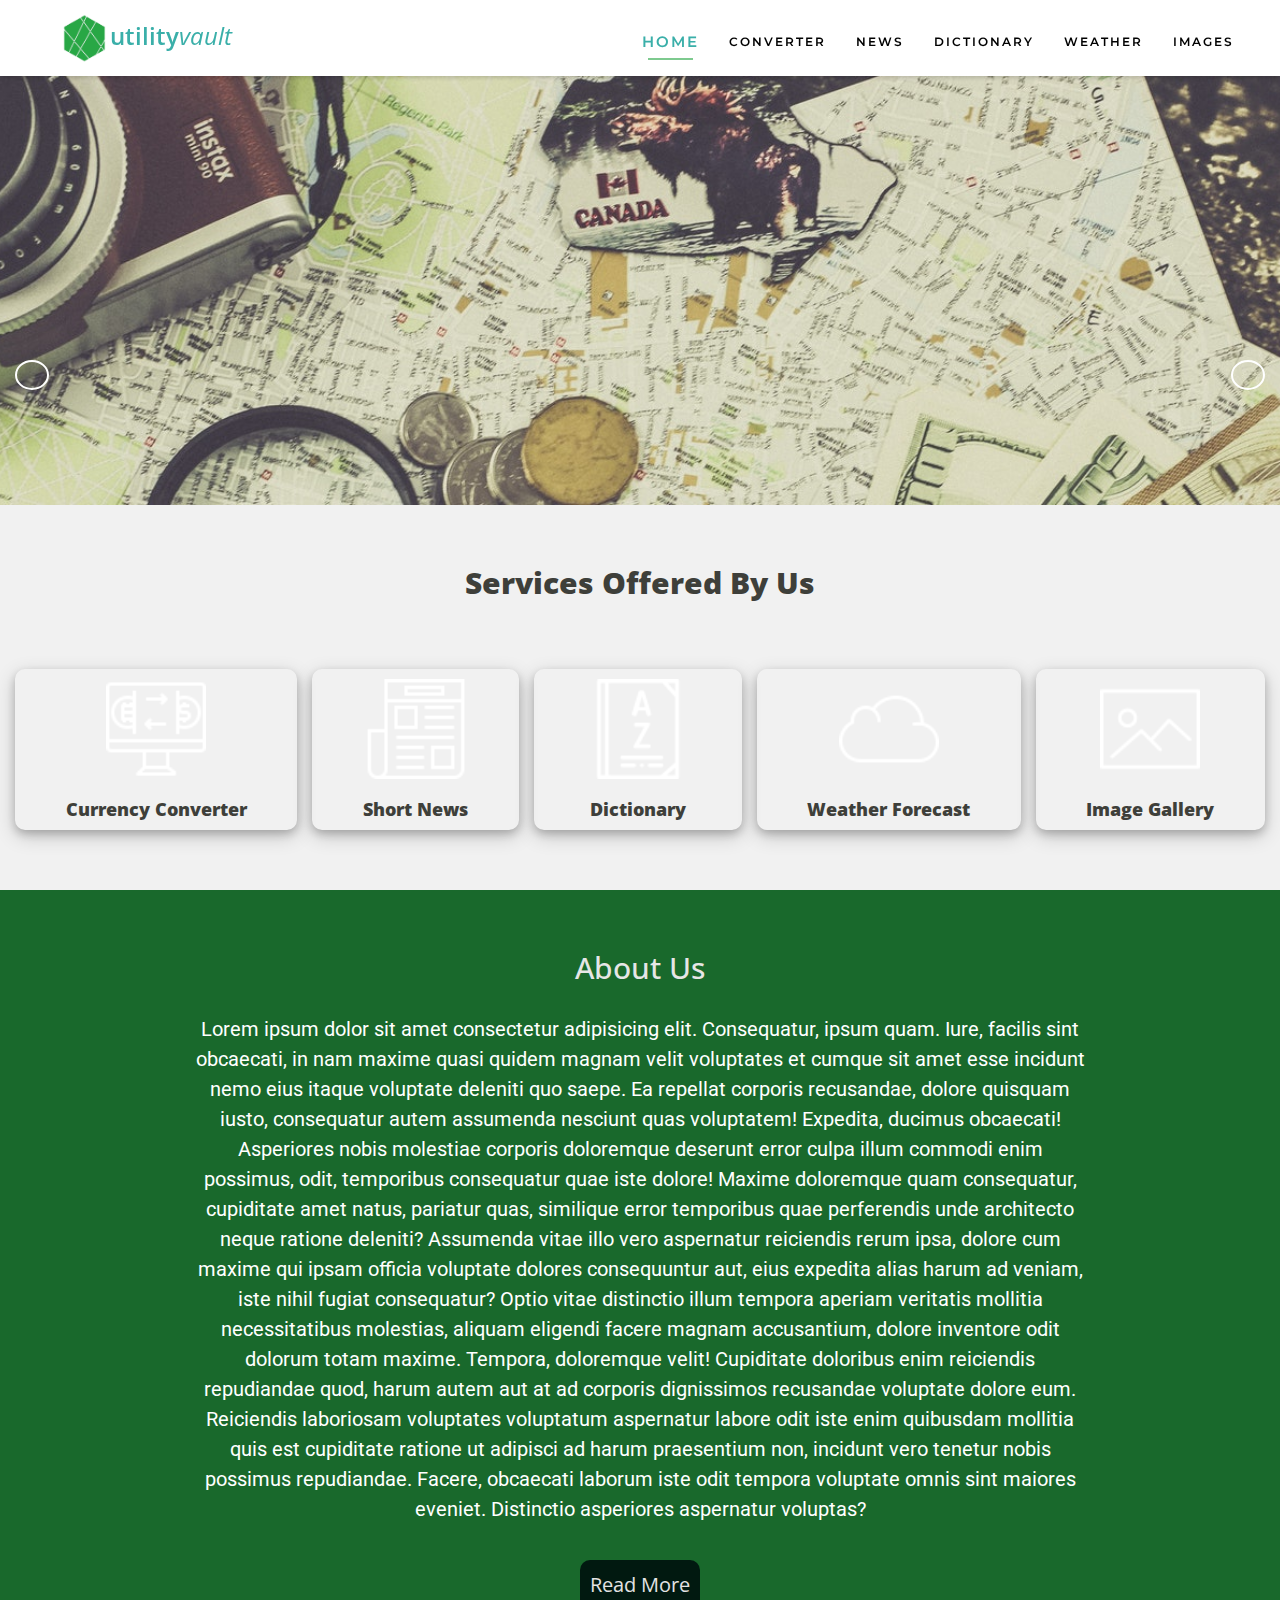
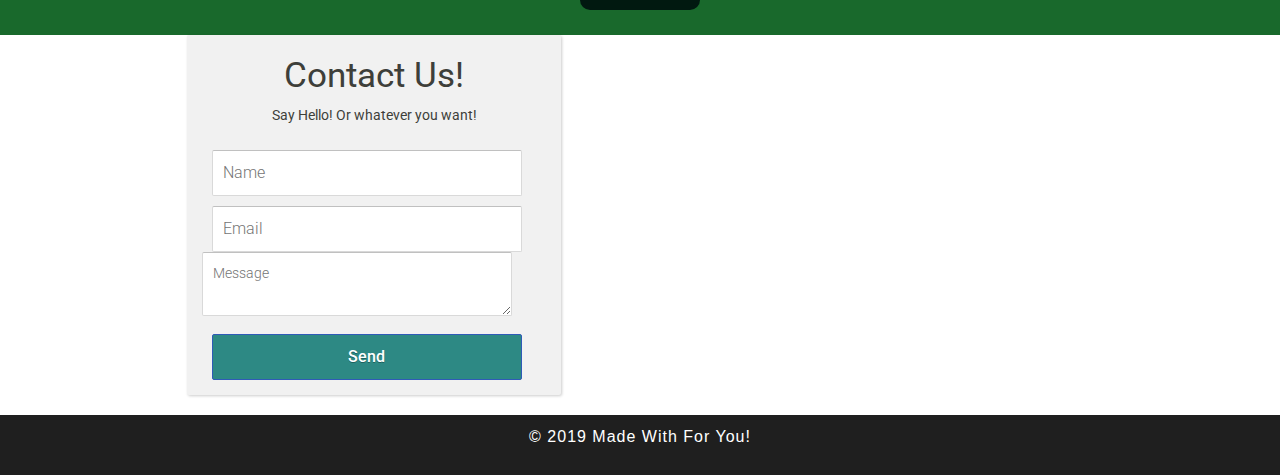
<file: index.html>
<!DOCTYPE html>
<html lang="en">

<head>
	<meta charset="UTF-8" />
	<meta name="viewport" content="width=device-width, initial-scale=1.0" />
	<meta http-equiv="X-UA-Compatible" content="ie=edge" />

	<link rel="icon" type="image/png" href="assets/img/logo/favicon-32x32.png" sizes="32x32" />
	<!-- Custom CSS -->
	<link rel="stylesheet" href="./assets/css/style.css">
	<link rel="stylesheet" href="style.css" />

	<link rel="stylesheet" href="https://use.fontawesome.com/releases/v5.7.2/css/all.css"
		integrity="sha384-fnmOCqbTlWIlj8LyTjo7mOUStjsKC4pOpQbqyi7RrhN7udi9RwhKkMHpvLbHG9Sr" crossorigin="anonymous" />

	<link rel="stylesheet" href="./assets/css/bootstrap.min.css">

	<title>Utility Vault | Home</title>

	<style>
		.container-fluid {
			padding-left: 0px !important;
			padding-right: 0px !important;
		}

		.footer {
			position: relative !important;
		}
	</style>
</head>

<body>
	<header>
		<nav class="navbar navbar-default animated navbar-expand-lg navbar-light fixed-top">
			<a class="navbar-brand" href="#">
				<img id="logo" src="../assets/img/logo/logo-3.png" alt="" height="50" width="50"></img>
				<span>utility<em>vault</em></span>
			</a>
			<button class="navbar-toggler d-lg-none navbar-toggler-button" type="button" data-toggle="collapse"
				data-target="#collapsibleNavId" aria-controls="collapsibleNavId" aria-expanded="false"
				aria-label="Toggle navigation">
				<div class="animated-icon">
					<span></span>
					<span></span>
					<span></span>
					<span></span>
				</div>
			</button>
			<div class="collapse navbar-collapse" id="collapsibleNavId">
				<ul id="navbarItemList" class="navbar-nav ml-auto mt-2 mt-lg-0">
					<li class="nav-item active"><a class="nav-link" href="../index.html">Home<span
								class="sr-only">(current)</span></a></li>
					<li class="nav-item"><a class="nav-link" href="./pages/converter.html">Converter</a></li>
					<li class="nav-item"><a class="nav-link" href="./pages/news.html">News</a></li>
					<li class="nav-item"><a class="nav-link" href="./pages/dictionary.html">Dictionary</a></li>
					<li class="nav-item"><a class="nav-link" href="./pages/weather.html">Weather</a></li>
					<li class="nav-item"><a class="nav-link" href="./pages/images.html">Images</a></li>
				</ul>
			</div>
		</nav>
	</header>

	<main>
		<section>
			<!-- Image Slider -->
			<div class="image-container">
				<div class="slider">
					<div class="slide current"></div>
					<div class="slide"></div>
					<div class="slide"></div>
					<div class="slide"></div>
					<div class="slide"></div>
				</div>
				<div class="buttons">
					<button id="prev"><i class="fas fa-arrow-left"></i></button>
					<button id="next"><i class="fas fa-arrow-right"></i></button>
				</div>
			</div>
		</section>

		
		<!-- Services -->
		<section class="services">
			<div class="title">
				<h2 class="services-title">Services Offered By Us</h2>
			</div>
			<div class="services-container">
				<div class="currency-container">
					<div class="currency-logo">
						<img src="./assets/imgs/currency-converter.png" alt="" width="100" height="100">
					</div>
					<div class="currency-content">
						Currency Converter
					</div>
				</div>
				<div class="news-service-container">
					<div class="news-logo">
						<img src="./assets/imgs/newspaper.png" alt="" width="100" height="100">
					</div>
					<div class="news-service-content">
						Short News
					</div>
				</div>
				<div class="dictionary-container">
					<div class="dictionary-logo">
						<img src="./assets/imgs/dictionary.png" alt="" width="100" height="100">
					</div>
					<div class="dictionary-content">
						Dictionary
					</div>
				</div>
				<div class="weather-container">
					<div class="weather-logo">
						<img src="./assets/imgs/cloud.png" alt="" width="100" height="100">
					</div>
					<div class="weather-content">
						Weather Forecast
					</div>
				</div>
				<div class="images-container">
					<div class="images-logo">
						<img src="./assets/imgs/picture.png" alt="" width="100" height="100">
					</div>
					<div class="images-content">
						Image Gallery
					</div>
				</div>
			</div>
		</section>

		<!-- About Us Section -->
		<section class="about">
			<div class="about-container">
				<div class="title">
					<h1 class="about-title">About Us</h1>
				</div>

				<div class="about-content">
					<center>
						<p id="upper-text">
							Lorem ipsum dolor sit amet consectetur adipisicing elit.
							Consequatur, ipsum quam. Iure, facilis sint obcaecati, in nam
							maxime quasi quidem magnam velit voluptates et cumque sit amet
							esse incidunt nemo eius itaque voluptate deleniti quo saepe. Ea
							repellat corporis recusandae, dolore quisquam iusto, consequatur
							autem assumenda nesciunt quas voluptatem! Expedita, ducimus
							obcaecati! Asperiores nobis molestiae corporis doloremque deserunt
							error culpa illum commodi enim possimus, odit, temporibus
							consequatur quae iste dolore! Maxime doloremque quam consequatur,
							cupiditate amet natus, pariatur quas, similique error temporibus
							quae perferendis unde architecto neque ratione deleniti? Assumenda
							vitae illo vero aspernatur reiciendis rerum ipsa, dolore cum
							maxime qui ipsam officia voluptate dolores consequuntur aut, eius
							expedita alias harum ad veniam, iste nihil fugiat consequatur?
							Optio vitae distinctio illum tempora aperiam veritatis mollitia
							necessitatibus molestias, aliquam eligendi facere magnam
							accusantium, dolore inventore odit dolorum totam maxime. Tempora,
							doloremque velit! Cupiditate doloribus enim reiciendis repudiandae
							quod, harum autem aut at ad corporis dignissimos recusandae
							voluptate dolore eum. Reiciendis laboriosam voluptates voluptatum
							aspernatur labore odit iste enim quibusdam mollitia quis est
							cupiditate ratione ut adipisci ad harum praesentium non, incidunt
							vero tenetur nobis possimus repudiandae. Facere, obcaecati laborum
							iste odit tempora voluptate omnis sint maiores eveniet. Distinctio
							asperiores aspernatur voluptas?
						</p>
						<span id="text">
							Lorem ipsum dolor sit amet consectetur adipisicing elit.
							Repudiandae explicabo, corrupti vel tempora neque ipsam placeat.
							Officiis odio facilis aperiam, suscipit est doloribus magni ea
							saepe aspernatur deserunt modi excepturi nulla, tempore deleniti
							quia. Illo sequi ab optio sunt amet recusandae fuga fugit harum
							dolores molestiae non veritatis voluptatem at corporis unde beatae
							officia quisquam, repellat dicta tempora quibusdam odit
							exercitationem rerum. Ipsum nobis minima dolorem. Quaerat
							laudantium delectus atque, aliquid facilis omnis laborum
							doloremque culpa, libero praesentium minus? Reprehenderit magni
							autem quod. Porro, odio vel voluptatem hic fuga quam voluptatum
							facere a, consequuntur, labore iusto laudantium amet officia
							explicabo.
						</span>
						<div class="btn-container">
							<button id="toggle">Read More</button>
						</div>
					</center>
				</div>
			</div>
		</section>

		<!-- Contact Us Section -->
		<section class="contact-form">
			<div class="contact-form-container">
				<div class="contact-form">
					<form action="" id="contact-form">
						<h1 class="contact-title">Contact Us!</h1>
						<p class="contact-text">Say Hello! Or whatever you want!</p>
						<div id="logo" class="icon-ic-drafts-24px"></div>
						<input name="name" type="text" placeholder="Name" id="name" required />
						<input name="email" type="email" placeholder="Email" id="email" required />
						<textarea name="text" placeholder="Message"></textarea>
						<input type="submit" value="Send" id="button-blue" />
					</form>
				</div>
			</div>
		</section>
	</main>

	<footer class="footer">
		<div class="footer-copyright text-center">
			<p class="footer-text ">&copy; 2019 Made with <i class=" love fa fa-heartbeat"></i> for you!</p>
		</div>
	</footer>

	<!-- JS Files -->
	<script src="assets/js/jquery.js"></script>
	<script src="main.js"></script>
</body>

</html>
</file>
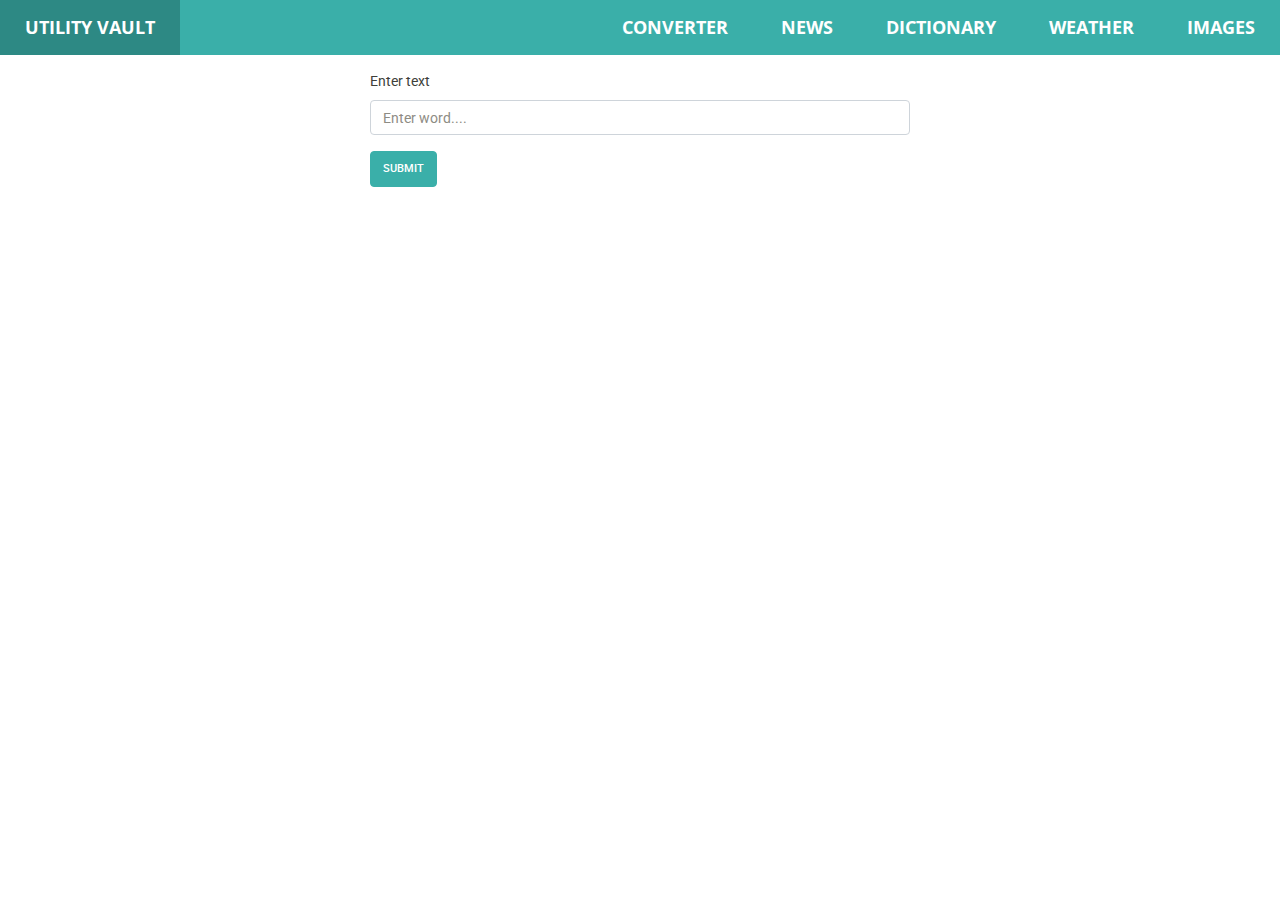
<file: pages/dictionary.html>
<!DOCTYPE html>
<html lang="en">

<head>
	<meta charset="UTF-8" />
	<title>Utility Vault</title>

	<link
		rel="icon"
		type="image/png"
		href="assets/img/logo/favicon-32x32.png"
		sizes="32x32"
	/>

	<!-- Custom CSS -->
	<link rel="stylesheet" href="../services/css/dictionary.css" />
	<link rel="stylesheet" href="../style.css" />

	<!-- Bootstrap -->
	<link rel="stylesheet" href="../assets/css/bootstrap.min.css" />

	<link rel="stylesheet" href="../assets/css/plugins/busyload/busyload.min.css" />
</head>

<body>
	<!-- Header-->
	<!-- Navigation Bar -->
	<nav class="main-nav" style="border: none;">
		<ul>
			<li style="float:left;"><a href="../index.html">Utility Vault</a></li>
			<li style="text-decoration: underline;">
				<a href="../pages/converter.html">Converter</a>
			</li>
			<li><a href="../pages/news.html">News</a></li>
			<li><a href="../pages/dictionary.html">Dictionary</a></li>
			<li><a href="../pages/weather.html">Weather</a></li>
			<li><a href="../pages/images.html">Images</a></li>
		</ul>
	</nav>

	<div class="container">
		<div class="row">
			<div class="col-md-6 offset-md-3">
				<form role="form">
					<div class="form-group">
						<label for="email">Enter text</label>
						<br />
						<input type="text" class="form-control" id="search" placeholder="Enter word...."
							name="search" />
					</div>
					<div>
						<button type="button" class="btn btn-primary" id="submit">Submit</button>
					</div>
				</form>
			</div>
		</div>


		<div class="row mt-5">
			<div class="col-md-6 offset-md-3">
				<div class="dictionary-container">
					<div class="word-container">
						<h3 class="word-searched"></h3><small class="phonetic">&nbsp;</small>
						<audio id="pronunciation">
							<!-- <source src="horse.ogg" type="audio/mp3"> -->
							Your browser does not support the audio element.
						</audio>
						<!-- <button class="play-btn" type="button">play</button> -->
						<svg version="1.1" id="play" class="play-btn" xmlns="http://www.w3.org/2000/svg"
							xmlns:xlink="http://www.w3.org/1999/xlink" x="0px" y="0px" height="40px" width="40px"
							viewBox="0 0 100 100" enable-background="new 0 0 100 100" xml:space="preserve">
							<path class="stroke-solid" fill="none" stroke="black" d="M49.9,2.5C23.6,2.8,2.1,24.4,2.5,50.4C2.9,76.5,24.7,98,50.3,97.5c26.4-0.6,47.4-21.8,47.2-47.7
    C97.3,23.7,75.7,2.3,49.9,2.5" />
							<path class="stroke-dotted" fill="none" stroke="black" d="M49.9,2.5C23.6,2.8,2.1,24.4,2.5,50.4C2.9,76.5,24.7,98,50.3,97.5c26.4-0.6,47.4-21.8,47.2-47.7
    C97.3,23.7,75.7,2.3,49.9,2.5" />
							<path class="icon" fill="black"
								d="M38,69c-1,0.5-1.8,0-1.8-1.1V32.1c0-1.1,0.8-1.6,1.8-1.1l34,18c1,0.5,1,1.4,0,1.9L38,69z" />
						</svg>

						<div class="word-info">
							<div class="definitions">
							</div>
						</div>
					</div>
				</div>
			</div>
		</div>
	</div>


	<!-- jQuery -->
	<script src="../assets/js/jquery.js"></script>

	<!-- Bootstrap JS Files-->
	<script src="../assets/js/popper.min.js"></script>
	<script src="../assets/js/bootstrap.min.js"></script>

	<script src="../assets/js/plugins/busyload/busyload.min.js"></script>

	<!-- Custom JS -->
	<script src="../services/js/dictionary.js"></script>
</body>

</html>
</file>
<file: assets/css/style.css>
@import url('https://fonts.googleapis.com/css?family=Poppins');
@import url('https://fonts.googleapis.com/css?family=Open+Sans');
@import url('https://fonts.googleapis.com/css?family=Montserrat');
@import url('https://fonts.googleapis.com/css?family=Lato');
@import url('https://fonts.googleapis.com/css?family=Satisfy');
@import url('https://fonts.googleapis.com/css?family=Scope+One');

:root {
    --primary-color: #28a846;
    --primary-color-light: rgba(40, 167, 69, 0.6);
    --dark-color: #19692c;
}

/********************************************
    SCROLLBAR (ONLY FOR CHROME/SAFARI)
*********************************************/


::-webkit-scrollbar-track {
    -webkit-box-shadow: inset 0 0 6px rgba(0, 0, 0, 0.1);
    background-color: #F5F5F5;
    border-radius: 10px;
}

::-webkit-scrollbar {
    width: 10px;
    background-color: #F5F5F5;
}

::-webkit-scrollbar-thumb {
    border-radius: 10px;
    background-color: #FFF;
    background-image: -webkit-gradient(linear, 40% 0%, 75% 84%,
        from(var(--dark-color)), to(var(--primary-color)), color-stop(.6, #54DE5D))
}


/************************************************
    PARTICLES ANIMATION
************************************************/

canvas {
    display: block;
    vertical-align: bottom;
}

#particles-js {
    position: absolute;
    width: 100%;
    height: 100%;
    background-color: #f8f8f8;
    background-image: url("");
    background-repeat: no-repeat;
    background-size: cover;
    background-position: 50% 50%;
    z-index: -1 !important;
}

/************************************************
    NAVBAR SECTION
************************************************/

.navbar {
    background-color: transparent;
    border: none;
    -webkit-transition: all 0.3s ease-in-out 0s;
    -moz-transition: all 0.3s ease-in-out 0s;
    -o-transition: all 0.3s ease-in-out 0s;
    transition: all 0.3s ease-in-out 0s;
}

.navbar-brand {
    margin-left: 40px;
}

@media(max-width: 768px) {
    .navbar-brand {
        margin-left: 4px;
    }
}

.navbar-brand img {
    position: relative;
    top: -2px;
    left: 3px;
    transition: all 0.6s ease-in;
}

.navbar-brand>span {
    font-family: 'Open Sans', sans-serif;
    color: #444;
    font-size: 24px;
    font-weight: 600;
    transition: all 0.6s ease-in;
}

.navbar-brand>span>em {
    font-weight: normal;
}

.navbar-default.animated .navbar-brand>span {
    color: var(--primary-color);
}

#navbarItemList {
    padding-right: 15px;
    padding-top: 8px;
    padding-bottom: 3px;
}

#navbarItemList li {
    padding: 0 7px;
}

#navbarItemList li a {
    font-family: 'Montserrat', sans-serif;
    color: #444;
    font-size: 12px;
    font-weight: 600;
    letter-spacing: 2px;
    text-transform: uppercase;
    padding: 10px 8px;
    margin: 0;
    text-align: left;
}


.navbar-default .navbar-nav>li.active>a {
    font-size: 15px !important;
    color: var(--primary-color) !important;
}

.navbar-default.animated {
    background-color: #fff;
    box-shadow: 0 4px 4px -2px rgba(0, 0, 0, 0.15);
    padding-top: 10px;
    padding-bottom: 5px;
}

#navbarItemList li a:hover,
#navbarItemList li a:focus {
    color: var(--primary-color) !important;
}

.navbar-default.animated .navbar-nav>li>a {
    color: #000 !important;
}

.navbar-default.animated .navbar-nav>li.active>a {
    color: var(--primary-color) !important;
}

@media (min-width: 768px) {
    li.active>a::after {
        display: block;
        content: "";
        height: 2px;
        width: 80%;
        position: relative;
        bottom: -5px;
        margin: 0 auto;
        transition: all 0.3s ease-in-out;
    }

    .navbar-default.animated .navbar-nav>li.active>a::after {
        background-color: var(--primary-color-light);
    }
}

.navbar-toggler-button {
    border: 0;
}

.navbar-toggler-button:focus {
    outline: 0;
}

.animated-icon {
    width: 30px;
    height: 20px;
    position: relative;
    margin: 0px;
    -webkit-transform: rotate(0deg);
    -moz-transform: rotate(0deg);
    -o-transform: rotate(0deg);
    transform: rotate(0deg);
    -webkit-transition: .5s ease-in-out;
    -moz-transition: .5s ease-in-out;
    -o-transition: .5s ease-in-out;
    transition: .5s ease-in-out;
    cursor: pointer;
}

.animated-icon span {
    display: block;
    position: absolute;
    height: 3px;
    width: 100%;
    border-radius: 9px;
    opacity: 1;
    left: 0;
    -webkit-transform: rotate(0deg);
    -moz-transform: rotate(0deg);
    -o-transform: rotate(0deg);
    transform: rotate(0deg);
    -webkit-transition: .25s ease-in-out;
    -moz-transition: .25s ease-in-out;
    -o-transition: .25s ease-in-out;
    transition: .25s ease-in-out;
}

.animated-icon span {
    background: #ccc;
}

.animated-icon span:nth-child(1) {
    top: 0px;
}

.animated-icon span:nth-child(2),
.animated-icon span:nth-child(3) {
    top: 10px;
}

.animated-icon span:nth-child(4) {
    top: 20px;
}

.animated-icon.open span:nth-child(1) {
    top: 11px;
    width: 0%;
    left: 50%;
}

.animated-icon.open span:nth-child(2) {
    -webkit-transform: rotate(45deg);
    -moz-transform: rotate(45deg);
    -o-transform: rotate(45deg);
    transform: rotate(45deg);
}

.animated-icon.open span:nth-child(3) {
    -webkit-transform: rotate(-45deg);
    -moz-transform: rotate(-45deg);
    -o-transform: rotate(-45deg);
    transform: rotate(-45deg);
}

.animated-icon.open span:nth-child(4) {
    top: 11px;
    width: 0%;
    left: 50%;
}


/************************************************
    ANIMATE TEXT ON HOME
************************************************/


.cd-title {
    position: relative;
    height: 160px;
    line-height: 230px;
    text-align: center;
}

.cd-title h1 {
    font-size: 2.4rem;
    font-weight: 700;
}

@media only screen and (min-width: 768px) {
    .cd-title {
        line-height: 250px;
    }
}

@media only screen and (min-width: 1170px) {
    .cd-title {
        height: 200px;
        line-height: 300px;
    }

    .cd-title h1 {
        font-size: 3rem;
    }
}

.cd-intro {
    width: 90%;
    max-width: 768px;
    text-align: center;
}

.cd-intro {
    margin: 4em auto;
}

@media only screen and (min-width: 768px) {
    .cd-intro {
        margin: 5em auto;
    }
}

@media only screen and (min-width: 1170px) {
    .cd-intro {
        margin: 6em auto;
    }
}

.cd-headline {
    font-size: 3rem;
    line-height: 1.2;
}

@media only screen and (min-width: 768px) {
    .cd-headline {
        font-size: 4.4rem;
        font-weight: 300;
    }
}

@media only screen and (min-width: 1170px) {
    .cd-headline {
        font-size: 6rem;
    }
}

.cd-words-wrapper {
    display: inline-block;
    position: relative;
    text-align: left;
}

.cd-words-wrapper b {
    display: inline-block;
    position: absolute;
    white-space: nowrap;
    left: 0;
    top: 0;
}

.cd-words-wrapper b.is-visible {
    position: relative;
}

.no-js .cd-words-wrapper b {
    opacity: 0;
}

.no-js .cd-words-wrapper b.is-visible {
    opacity: 1;
}

/*  xclip - Animation type */

.cd-headline.clip span {
    display: inline-block;
    padding: .2em 0;
}

.cd-headline.clip .cd-words-wrapper {
    overflow: hidden;
    vertical-align: top;
    padding-top: 0 !important;
}

.cd-headline.clip .cd-words-wrapper::after {
    /* line */
    content: '';
    position: absolute;
    top: 0;
    right: 0;
    width: 2px;
    height: 100%;
    background-color: #aebcb9;
}

.cd-headline.clip b {
    opacity: 0;
}

.cd-headline.clip b.is-visible {
    opacity: 1;
}

.cd-headline.clip b.is-visible:after {
    background-color: var(--primary-color-light);
    content: '';
    display: block;
    height: 5px;
    margin-top: 5px;
    width: 100%
}

.sub-wrapper {
    padding-bottom: 90px;
}

.home-content {
    margin-top: 16%;
}

.home-area .greet {
    font-family: "Open Sans", sans-serif;
    font-size: 28px;
    font-weight: 400;
    letter-spacing: .3px;
    margin-bottom: 25px
}

.home-area .greet b {
    font-weight: 600
}

.home-area .skills {
    font-family: "Open Sans", sans-serif;
    font-size: 60px;
    font-weight: 700;
    letter-spacing: .3px;
    margin-bottom: 28px
}

.home-area .description {
    font-size: 17px;
    font-weight: 400;
    margin-bottom: 37px
}

.home-area .btn {
    background-color: transparent;
    width: 170px;
    border-radius: 20px;
    border: 1px solid var(--primary-color);
    box-shadow: 0 3px 6px 0 rgba(0, 0, 0, .2);
    margin: 0 9px;
    font-size: 14px;
}

.home-area .btn:hover {
    background-color: var(--primary-color-light);
    color: #fff;
    -webkit-box-shadow: 4px 7px 30px -5px, var(--primary-color);
    -moz-box-shadow: 4px 7px 30px -5px, var(--primary-color);
    box-shadow: 4px 7px 30px -5px, var(--primary-color);
}

.section-shape {
    bottom: -2px;
    fill: #fff;
    position: absolute
}

.description {
    font-family: 'Monteserrat', sans-serif;
}

@media screen and (-ms-high-contrast:active),
(-ms-high-contrast:none) {

    .section-shape {
        height: 10%;
        width: 100%
    }
}

@media (max-width:991.98px) {
    .home-area {
        padding: 138px 0 90px 0
    }

    .home-area .skills {
        font-size: 54px
    }

    .home-area .cd-headline.clip b.is-visible:after {
        height: 3px;
        margin-top: 3px
    }

    .home-area .description {
        font-size: 15px
    }

    .home-area .scroll-icon {
        display: none
    }
}

@media (max-width:575.98px) {
    .home-area .skills {
        font-size: 40px
    }

    .home-area .btn {
        margin-bottom: 18px
    }
}

@media (min-width:320px) and (max-width:375px) {
    .home-area .skills {
        font-size: 32px
    }
}

.abt-title {
    margin: 0px 0 70px 0;
}

.abt-title-text {
    font-family: 'Montserrat', sans-serif;
    font-weight: 700;
    z-index: 1;
    position: relative;
    text-transform: uppercase;
    letter-spacing: 1px;
    margin-bottom: 2px;
    font-size: 25px;
}

.abt-title-text>span {
    background: url('../img/underline-1.png') no-repeat bottom center;
    background-size: contain;
    padding: 0 10px;
}

.abt-title p {
    font-size: 17px;
    font-weight: 600;
    letter-spacing: 1px;
    line-height: 25px;
    padding: 5px 10px 4px;
    color: #465e6a;
    font-family: 'Montserrat', sans-serif;
}

.dash {
    width: 100px;
    height: 10px;
    background: url('../img/line.png') no-repeat center;
    background-size: cover;
    position: absolute;
    left: 50%;
    transform: translateX(-50%);
}

/************************************************
    SERVICES SECTION
************************************************/

#services-area .row {
    margin: 0;
}

#services-area {
    margin-top: 80px;
}

.content-area {
    margin-top: 60px;
}

.content-area:last-child {
    margin-bottom: 60px;
}

.inverse-area {
    text-align: right;
}

.utility-container {
    margin-top: 4%;
}

.utility-header {
    font-family: 'Satisfy', cursive;
    font-weight: 600;
    font-size: 30px;
    color: #555;
    padding-bottom: 5px;
}

.utility-description {
    font-family: 'Scope One', serif;
    color: #333;
    font-size: 16px;
    font-weight: 500;
    text-align: justify;
}

.utility-more {
    margin-top: 10px;
    float: right;
}

.inverse-area .utility-more {
    float: left;
}

.expl-btn {
    cursor: pointer;
    background-color: transparent;
    width: 170px;
    height: 35px;
    border-radius: 20px;
    border: 1px solid var(--primary-color);
    box-shadow: 0 3px 6px 0 rgba(0, 0, 0, .2);
    margin: 0 9px;
    font-size: 14px;
    font-family: 'Monteserrat', sans-serif;
    font-weight: 600;
    color: #465e6a;
}

.expl-btn:hover{
    -webkit-box-shadow: 4px 7px 30px -5px var(--primary-color);
    -moz-box-shadow: 4px 7px 30px -5px var(--primary-color);
    box-shadow: 4px 7px 30px -5px var(--primary-color);
}

.hvr-sweep-to-right {
    display: inline-block;
    vertical-align: middle;
    border-radius: 20px;
    -webkit-transform: perspective(1px) translateZ(0);
    transform: perspective(1px) translateZ(0);
    box-shadow: 0 0 1px rgba(0, 0, 0, 0);
    position: relative;
    -webkit-transition-property: color;
    transition-property: color;
    -webkit-transition-duration: 0.3s;
    transition-duration: 0.3s;
}

.hvr-sweep-to-right:before {
    content: "";
    position: absolute;
    z-index: -1;
    top: 0;
    left: 0;
    right: 0;
    bottom: 0;
    background: var(--primary-color);
    border-radius: 20px;
    border: 1px solid var(--primary-color-light);
    -webkit-transform: scaleX(0);
    transform: scaleX(0);
    -webkit-transform-origin: 0 50%;
    transform-origin: 0 50%;
    -webkit-transition-property: transform;
    transition-property: transform;
    -webkit-transition-duration: 0.3s;
    transition-duration: 0.3s;
    -webkit-transition-timing-function: ease-out;
    transition-timing-function: ease-out;
}

.hvr-sweep-to-right:hover,
.hvr-sweep-to-right:focus,
.hvr-sweep-to-right:active {
    color: white;
}

.hvr-sweep-to-right:hover:before,
.hvr-sweep-to-right:focus:before,
.hvr-sweep-to-right:active:before {
    -webkit-transform: scaleX(1);
    transform: scaleX(1);
}

@media only screen and (max-width: 575px) {
    .xs-column-reverse {
        display: flex;
        flex-direction: column-reverse;
    }

    .utility-container {
        text-align: center !important;
    }

    .content-area img {
        max-width: 210px;
        max-height: 210px;
    }

    .utility-more,
    .inverse-area .utility-more {
        float: none;
        text-align: center;
    }
}


/************************************************
    FOOTER SECTION
************************************************/

#contact {
    margin-top: 20px;
    margin-bottom: 60px;
}

#contact .row {
    margin: 0;
}

.ct-form-email,
.ct-form-msg {
    height: 44px;
    border-radius: 0;
    font-family: 'Montserrat', sans-serif;
    -webkit-box-shadow: inset 0px 0px 0px 0px rgba(255, 255, 255, 0.75);
    -moz-box-shadow: inset 0px 0px 0px 0px rgba(255, 255, 255, 0.75);
    box-shadow: inset 0px 0px 0px 0px rgba(255, 255, 255, 0.75);
}

.ct-form-email:focus,
.ct-form-msg:focus,
.ct-form-text:focus {
    border-color: #fff;
    -webkit-box-shadow: 2px 4px 15px -5px var(--primary-color);
    -moz-box-shadow: 2px 4px 15px -5px var(--primary-color);
    box-shadow: 2px 4px 15px -5px var(--primary-color);
}

.ct-form-text {
    resize: none;
    border-radius: 0;
    font-family: 'Montserrat', sans-serif;
    -webkit-box-shadow: inset 0px 0px 0px 0px rgba(255, 255, 255, 0.75);
    -moz-box-shadow: inset 0px 0px 0px 0px rgba(255, 255, 255, 0.75);
    box-shadow: inset 0px 0px 0px 0px rgba(255, 255, 255, 0.75);
}

.ct-form-btn {
    font-family: 'Montserrat', sans-serif;
    height: 44px;
    width: 150px;
    border-radius: 0;
    font-size: 12px;
    color: var(--primary-color);
    border: 1px solid var(--primary-color);
}

.ct-form-btn:hover {
    background-color: var(--primary-color);
    border: 1px solid var(--primary-color);
    color: #fff;
    -webkit-box-shadow: 4px 7px 30px -5px var(--primary-color);
    -moz-box-shadow: 4px 7px 30px -5px var(--primary-color);
    box-shadow: 4px 7px 30px -5px var(--primary-color);
}

.ct-form-email::-webkit-input-placeholder,
.ct-form-msg::-webkit-input-placeholder,
.ct-form-text::-webkit-input-placeholder {
    font-family: 'Montserrat', sans-serif;
}

.ct-form-email:-ms-input-placeholder,
.ct-form-msg:-ms-input-placeholder,
.ct-form-text:-ms-input-placeholder {
    font-family: 'Montserrat', sans-serif;
}

.ct-form-email::placeholder,
.ct-form-msg::placeholder,
.ct-form-text::placeholder {
    font-family: 'Montserrat', sans-serif;
}

#map {
    height: 315px;
}

.contact-us-form h2 {
    display: none;
    margin-top: 0;
    margin-bottom: 25px;
}

.contact-us-form h2:after {
    display: none;
    content: '';
    width: 130px;
    height: 2px;
    background: var(--primary-color);
    margin: 10px auto 0 auto;
}

@media (max-width: 767px) {
    .contact-us-form {
        margin-top: 60px;
    }

    .contact-us-form h2 {
        display: block;
    }

    .contact-us-form h2:after {
        display: block;
    }
}

/************************************************
    FOOTER SECTION
************************************************/

footer {
    position: relative;
    bottom: 0;
    background-color: #1F1F1F;
}

.footer-copyright {
    font-family: 'Monteserrat', sans-serif;
    font-weight: 500;
    font-size: 16px;
    padding-top: 15px;
    padding-bottom: 10px;
    letter-spacing: 1px;
    text-transform: capitalize;
    color: #fff;
}

.footer-copyright>p {
    margin-top: 10px;
    margin-bottom: 10px;
}

.fb:hover {
    color: #3B5998;
}

.love {
    color: #C2463A;
}

.insta:hover {
    background: -webkit-radial-gradient(33% 100% circle, #FED373 4%, #F15245 30%, #D92E7F 62%, #9B36B7 85%, #515ECF) !important;
    background: radial-gradient(circle at 33% 100%, #FED373 4%, #F15245 30%, #D92E7F 62%, #9B36B7 85%, #515ECF) !important;
    -webkit-background-clip: text !important;
    -webkit-text-fill-color: transparent !important;
}

.twitter:hover {
    color: #1DA1F2;
}

.gp:hover {
    color: #C2463A;
}

.zoom {
    display: none;
    position: fixed;
    bottom: 15px;
    right: 15px;
    height: 40px;
}

.zoom-fab {
    display: inline-block;
    width: 40px;
    height: 40px;
    line-height: 40px;
    border-radius: 50%;
    background-color: #fff;
    vertical-align: middle;
    text-decoration: none;
    text-align: center;
    transition: 0.2s ease-out;
    box-shadow: 0 2px 2px 0 rgba(0, 0, 0, 0.14), 0 1px 5px 0 rgba(0, 0, 0, 0.12), 0 3px 1px -2px rgba(0, 0, 0, 0.2);
    cursor: pointer;
    border: 1px solid var(--primary-color);
    color: var(--primary-color-light) !important;
}

.zoom-fab:hover {
    background-color: var(--primary-color-light);
    color: #fff !important;
    box-shadow: 0 3px 3px 0 rgba(0, 0, 0, 0.14), 0 1px 7px 0 rgba(0, 0, 0, 0.12), 0 3px 1px -1px rgba(0, 0, 0, 0.2);
}

.zoom-btn-large {
    width: 40px;
    height: 40px;
    line-height: 40px;
}

.zoom-btn-large i {
    font-size: 18px;
}

.zoom-btn-fb {
    background-color: #FFF;
    color: #3B5998 !important;
    border-color: #3B5998;
}

.zoom-btn-fb:hover {
    color: #FFF !important;
    background-color: #3B5998;
}

.zoom-btn-gp {
    background-color: #FFF;
    color: #C2463A !important;
    border-color: #C2463A;
}

.zoom-btn-gp:hover {
    color: #FFF !important;
    background-color: #C2463A;
}

.zoom-btn-tw {
    background-color: #FFF;
    color: #1DA1F2 !important;
    border-color: #1DA1F2;
}

.zoom-btn-tw:hover {
    color: #FFF !important;
    background-color: #1DA1F2;
}

.zoom-btn-sm {
    height: 30px;
    width: 30px;
}

.zoom-btn-sm i {
    top: -5px;
    position: relative;
}

.zoom-menu {
    position: absolute;
    right: 0px;
    bottom: -15px;
    transform: translateY(-50%);
    list-style: none;
    text-align: right;
}

.zoom-menu li {
    margin-right: 6px;
    margin-top: 6px;
}

.scale-transition {
    transition: transform 0.3s cubic-bezier(0.53, 0.01, 0.36, 1.63) !important;
}

.scale-transition.scale-out {
    transform: scale(0);
    transition: transform 0.2s !important;
}

.scale-transition.scale-in {
    transform: scale(1);
}
</file>
<file: style.css>
@import url("https://fonts.googleapis.com/css?family=Open+Sans");

:root {
	--primary-color: #3aafa9;
	--dark-color: #2d8984;
	--white: #fff;
}

html,
body {
	font-family: "Open Sans";
	margin: 0px;
	padding: 0px;
	height: 100%;
	width: 100%;
}

header {
	padding: 0px;
	margin: 0px;
}

/* Navigation Bar */
.main-nav {
	background: var(--primary-color);
	text-align: right;
}

ul,
ol {
	margin: 0px;
	list-style: none;
	padding: 0;
}

/* Navigation List Items */
.main-nav li {
	display: inline-block;
	border: none !important;
}

/* Navigation list links */
.main-nav li a {
	color: #fff;
	text-align: center;
	text-decoration: none;
	font-size: 18px;
	font-family: "Open Sans";
	display: inline-block;
	font-weight: bolder;
	text-transform: uppercase;
	padding: 15px 25px 15px 25px;
	transition: 0.5s;
	line-height: 1.4;
}

/* Navigation links hover */
.main-nav li a:hover {
	background: var(--dark-color);
	color: #fff;
	text-decoration: none;
}

/* Image Slider Styles */
.image-container {
	width: 100%;
	height: 100%;
	margin-top: 75px !important;
}

.slider {
	position: relative;
	width: 100%;
	height: 430px;
}

.slide {
	position: absolute;
	top: 0;
	left: 0;
	width: 100%;
	height: 100%;
	opacity: 0;
	transition: opacity 0.4s ease-in-out;
}

.slide.current {
	opacity: 1;
}

.buttons button#next {
	position: absolute;
	top: 40%;
	right: 15px;
	outline: none;
}

.buttons button#prev {
	position: absolute;
	top: 40%;
	left: 15px;
	outline: none;
}

.buttons button {
	border: 2px solid #fff;
	background-color: transparent;
	color: #fff;
	cursor: pointer;
	padding: 13px 15px;
	border-radius: 50%;
	outline: none;
}

.buttons button:hover {
	background-color: #28A745;
	color: #fff;
	border: 2px solid #fff;
}

@media (max-width: 500px) {
	.slide .content {
		bottom: -300px;
		left: 0;
		width: 100%;
	}

	.slide.current .content {
		transform: translateY(-300px);
	}
}

/* Backgorund Images */

.slide:first-child {
	background: url("./assets/imgs/slider-imgs/currency.jpg") no-repeat
		center top/cover;
}

.slide:nth-child(2) {
	background: url("./assets/imgs/slider-imgs/news.jpg") no-repeat
		center top/cover;
}

.slide:nth-child(3) {
	background: url("./assets/imgs/slider-imgs/dictionary.jpg") no-repeat
		center top/cover;
}

.slide:nth-child(4) {
	background: url("./assets/imgs/slider-imgs/weather.jpg") no-repeat
		center top/cover;
}

.slide:nth-child(5) {
	background: url("./assets/imgs/slider-imgs/images.jpg") no-repeat
		center top/cover;
}

/* About Section */
.about-container {
	display: flex;
	justify-content: space-evenly;
	/* text-align: justify;	 */
	align-content: center;
	align-items: center;
	flex-direction: column;
	background-color: #19692c;
}

.about-content {
	width: 70%;
	justify-content: space-around;
	align-content: center;
	align-items: center;
}

.about-title {
	color: #e6e6e6;
	padding-top: 60px;
	font-family: 'Open Sans';
	font-size: 30px;
	font-weight: 500;
}

#upper-text {
	padding-top: 20px;
	text-align: justify-all;
	font-size: 20px !important;
	color: #fff !important;
}

#text {
	display: none;
	text-align: justify-all;
	margin-bottom: 10px;
	padding-top: 20px;
	font-size: 20px !important;
	color: #fff !important;
}

.btn-container {
	/*margin: auto;*/
	height: 55px;
	width: 180px;
	margin-bottom: 40px;
	/*padding-bottom: 20px;*/
}

#toggle {
	cursor: pointer;
	border: none;
	margin-top: 20px;
	font-size: 20px;
	background: #011910;
	color: #e3e3e3;
	font-family: 'Open Sans';
	box-sizing: border-box;
	padding: 10px;
	outline: none;
	border-radius: 10px;
}

/* Contact Form Container */

.contact-form-container {
	display: flex;
	/*align-content: center;*/
	align-items: center;
	flex-direction: row;
}

.company-details {
	flex: 1;
	height: 359px;
}

.contact-form-section {
	flex: 1;
	margin: 20px 0px;
}

#contact-form {
	width: 50%;
	height: 100%;
	background: #f1f1f1;
	margin: auto;
	padding: 2%;
	border-radius: 2px;
	box-shadow: 1px 1px 3px rgba(0, 0, 0, 0.2);
	/*flex: 1;*/
}

.contact-title {
	text-align: center;
	margin-top: 5px;
}

.contact-text {
	text-align: center;
	margin-bottom: 1em;
}

form input,
textarea {
	border-radius: 2px;
	width: 90%;
	font-size: 16px;
	font-weight: 300;
	margin-left: 10px;
	margin-right: 1px;
	margin-top: 10px;
	border: 1px solid #eceff1;
	padding: 10px;
	position: relative;
	background: #fff;
	border: 1px solid #d9d9d9;
	border-top: 1px solid #c0c0c0;
}

[type="submit"] {
	border: 1px solid #2f5bb7;
	color: #fff;
	padding: 10px;
	text-shadow: 0 1px rgba(0, 0, 0, 0.3);
	background-color: var(--dark-color);
	margin-top: 12px;
	font-weight: 500;
}

[type="submit"]:hover {
	border-color: #c6c6c6;
	color: #fff;
	cursor: pointer;
	-o-transition: all 0.2s;
	-moz-transition: all 0.3s;
	-webkit-transition: all 0.2s;
	transition: all 0.2s;
	background-color: #4c8ffc;
	background-image: -webkit-linear-gradient(top, #4c8ffc, #4889f0);
	background-image: -moz-linear-gradient(top, #4c8ffc, #4889f0);
	background-image: -ms-linear-gradient(top, #4c8ffc, #4889f0);
	background-image: -o-linear-gradient(top, #4c8ffc, #4889f0);
	background-image: linear-gradient(top, #4c8ffc, #4889f0);
	-moz-box-shadow: 0 1px 1px rgba(0, 0, 0, 0.1);
	-webkit-box-shadow: 0 1px 1px rgba(0, 0, 0, 0.1);
	box-shadow: 0 1px 1px rgba(0, 0, 0, 0.1);
}

/* Services Container */


.services {
	background-color: #f1f1f1;
	/* color: var(--white); */
	padding-bottom: 30px;
}

.services-title {
	color: #3E3F3A ;
	display: grid;
	text-align: center;
	margin-top: 0px;
	padding-top: 60px;
	font-family: 'Open Sans';
	font-size: 30px;
	font-weight: 900;
}

.services-container {
	display: grid;
	grid-template-columns: auto auto auto auto auto;
	/* background-color: var(--primary-color); */
	padding-top: 60px;
	padding-bottom: 30px;
	padding-left: 15px;
	padding-right: 15px;
	grid-gap: 15px;
	grid-row-gap: 30px;
}

.currency-container {
	display: flex;
	flex-direction: column;
	justify-content: center;
	align-items: center;
	color: #3E3F3A;
	box-shadow: 0 4px 8px 0 rgba(0, 0, 0, 0.2), 0 6px 20px 0 rgba(0, 0, 0, 0.19);
	 border-radius: 10px;
}

.currency-container:hover {
  transform: scale(0.9);
}

.news-service-container {
	display: flex;
	flex-direction: column;
	color: #3E3F3A;
	justify-content: center;
	align-items: center;
	box-shadow: 0 4px 8px 0 rgba(0, 0, 0, 0.2), 0 6px 20px 0 rgba(0, 0, 0, 0.19);
	 border-radius: 10px;
}

.news-service-container:hover {
  transform: scale(0.9);
}

.dictionary-container {
	display: flex;
	flex-direction: column;
	color: #3E3F3A;
	justify-content: center;
	align-items: center;
	box-shadow: 0 4px 8px 0 rgba(0, 0, 0, 0.2), 0 6px 20px 0 rgba(0, 0, 0, 0.19);
	 border-radius: 10px;
}

.dictionary-container:hover {
  transform: scale(0.9);
}

.weather-container {
	display: flex;
	flex-direction: column;
	color: #3E3F3A;
	justify-content: center;
	align-items: center;
	box-shadow: 0 4px 8px 0 rgba(0, 0, 0, 0.2), 0 6px 20px 0 rgba(0, 0, 0, 0.19);
	 border-radius: 10px;
}

.weather-container:hover {
  transform: scale(0.9);
}

.images-container {
	display: flex;
	flex-direction: column;
	color: #3E3F3A;
	justify-content: center;
	align-items: center;
	box-shadow: 0 4px 8px 0 rgba(0, 0, 0, 0.2), 0 6px 20px 0 rgba(0, 0, 0, 0.19);
	 border-radius: 10px;
}

.images-container:hover {
  transform: scale(0.9);
}

.currency-logo {
	padding: 10px;
}

.currency-content {
	padding: 7px;
	text-align: center;
	font-family: 'Open Sans';
	font-size: 18px;
	font-weight: 800;
}

.news-logo {
	padding: 10px;

}

.news-service-content {
	padding: 7px;
	text-align: center;
	font-family: 'Open Sans';
	font-size: 18px;
	font-weight: 800;
}

.dictionary-logo {
	padding: 10px;
}

.dictionary-content {
	padding: 7px;
	text-align: center;
	font-family: 'Open Sans';
	font-size: 18px;
	font-weight: 800;
}

.weather-logo {
	padding: 10px;
}

.weather-content {
	padding: 7px;
	text-align: center;
	font-family: 'Open Sans';
	font-size: 18px;
	font-weight: 800;
}

.images-logo {
	padding: 10px;
}

.images-content {
	padding: 7px;
	text-align: center;
	font-family: 'Open Sans';
	font-size: 18px;
	font-weight: 800;
}

audio:not([controls]) {
    display: none !important;
}

/* Footer */
footer {
	margin-top: 20px;
	/* position: relative !important; */
}

footer>div {
	padding: 0.5px !important;
}

.container-fluid{
	padding-top: 110px !important;
}

.footer {
	position: absolute;
	bottom: 0;
	width: 100%;
	height: 60px !important;
  }
</file>
<file: services/css/dictionary.css>
.btn-primary {
	background-color: var(--primary-color) !important;
	border: 1px solid var(--primary-color) !important;
}

@import url("https://fonts.googleapis.com/css?family=Roboto");

.word-container {
	font-family: "Roboto";
	display: none;
	width: 100%;
	background: #fff;
	opacity: 0.6;
	/* position: absolute; */
	border-radius: 10px;
	/* top:250px; */
	color: #000;
	padding: 15px 20px;
	box-shadow: 0 14px 30px rgba(0, 0, 0, 0.25), 0 10px 30px rgba(0, 0, 0, 0.22);
	transition: all 0.4s;
}

.form-control {
	margin: 0;
}

.grammar-info {
}

.word-searched {
	display: inline-block;
	font-weight: 500;
}

.phonetic {
	margin-left: 10px;
	font-size: 13px;
}

[class^="definition-list"] {
	margin-left: 30px;
	margin-top: 10px;
	list-style-type: decimal;
}

[class^="example-list"] {
	margin-left: 30px;
	margin-bottom: 5px;
	list-style-type: disc;
}

@-webkit-keyframes spin {
	to {
		-webkit-transform: rotate(360deg);
		transform: rotate(360deg);
	}
}

@keyframes spin {
	to {
		-webkit-transform: rotate(360deg);
		transform: rotate(360deg);
	}
}

.stroke-dotted {
	opacity: 0;
	stroke-dasharray: 4, 5;
	stroke-width: 1px;
	-webkit-transform-origin: 50% 50%;
	transform-origin: 50% 50%;
	-webkit-animation: spin 4s infinite linear;
	animation: spin 4s infinite linear;
	transition: opacity 1s ease, stroke-width 1s ease;
}

.stroke-solid {
	stroke-dashoffset: 0;
	stroke-dasharray: 300;
	stroke-width: 4px;
	transition: stroke-dashoffset 1s ease, opacity 1s ease;
}

.icon {
	-webkit-transform-origin: 50% 50%;
	transform-origin: 50% 50%;
	transition: -webkit-transform 200ms ease-out;
	transition: transform 200ms ease-out;
	transition: transform 200ms ease-out, -webkit-transform 200ms ease-out;
}

#play:hover .stroke-dotted {
	stroke-width: 4px;
	opacity: 1;
}

#play:hover .stroke-solid {
	opacity: 0;
	stroke-dashoffset: 300;
}

#play:hover .icon {
	-webkit-transform: scale(1.05);
	transform: scale(1.05);
}

.play-btn {
	cursor: pointer;
	position: absolute;
	right: 30px;
	top: 10px;
}
</file>
<file: assets/css/plugins/busyload/busyload.min.css>
.spinner-cube-grid{width:40px;height:40px}.spinner-cube-grid .sk-cube{width:33%;height:33%;background-color:#333;float:left;-webkit-animation:sk-cubeGridScaleDelay 1.3s infinite ease-in-out;animation:sk-cubeGridScaleDelay 1.3s infinite ease-in-out}.spinner-cube-grid .sk-cube1{-webkit-animation-delay:.2s;animation-delay:.2s}.spinner-cube-grid .sk-cube2{-webkit-animation-delay:.3s;animation-delay:.3s}.spinner-cube-grid .sk-cube3{-webkit-animation-delay:.4s;animation-delay:.4s}.spinner-cube-grid .sk-cube4{-webkit-animation-delay:.1s;animation-delay:.1s}.spinner-cube-grid .sk-cube5{-webkit-animation-delay:.2s;animation-delay:.2s}.spinner-cube-grid .sk-cube6{-webkit-animation-delay:.3s;animation-delay:.3s}.spinner-cube-grid .sk-cube7{-webkit-animation-delay:0s;animation-delay:0s}.spinner-cube-grid .sk-cube8{-webkit-animation-delay:.1s;animation-delay:.1s}.spinner-cube-grid .sk-cube9{-webkit-animation-delay:.2s;animation-delay:.2s}@-webkit-keyframes sk-cubeGridScaleDelay{0%,70%,to{-webkit-transform:scale3D(1,1,1);transform:scale3D(1,1,1)}35%{-webkit-transform:scale3D(0,0,1);transform:scale3D(0,0,1)}}@keyframes sk-cubeGridScaleDelay{0%,70%,to{-webkit-transform:scale3D(1,1,1);transform:scale3D(1,1,1)}35%{-webkit-transform:scale3D(0,0,1);transform:scale3D(0,0,1)}}.spinner-circle-line{margin:10px auto 0;width:70px;text-align:center}.spinner-circle-line>div{width:18px;height:18px;background-color:#333;border-radius:100%;display:inline-block;-webkit-animation:sk-bouncedelay 1.4s infinite ease-in-out both;animation:sk-bouncedelay 1.4s infinite ease-in-out both}.spinner-circle-line .bounce1{-webkit-animation-delay:-.32s;animation-delay:-.32s}.spinner-circle-line .bounce2{-webkit-animation-delay:-.16s;animation-delay:-.16s}@-webkit-keyframes sk-bouncedelay{0%,80%,to{-webkit-transform:scale(0)}40%{-webkit-transform:scale(1)}}@keyframes sk-bouncedelay{0%,80%,to{-webkit-transform:scale(0);transform:scale(0)}40%{-webkit-transform:scale(1);transform:scale(1)}}.spinner-circles{width:40px;height:40px;position:relative;text-align:center;-webkit-animation:sk-rotate 2s infinite linear;animation:sk-rotate 2s infinite linear}.dot1,.dot2{width:60%;height:60%;display:inline-block;position:absolute;top:0;background-color:#333;border-radius:100%;-webkit-animation:sk-bounce 2s infinite ease-in-out;animation:sk-bounce 2s infinite ease-in-out}.dot2{top:auto;bottom:0;-webkit-animation-delay:-1s;animation-delay:-1s}@-webkit-keyframes sk-rotate{to{-webkit-transform:rotate(1turn)}}@keyframes sk-rotate{to{transform:rotate(1turn);-webkit-transform:rotate(1turn)}}.spinner-cube{width:40px;height:40px;background-color:#333;margin:100px auto;-webkit-animation:sk-rotateplane 1.2s infinite ease-in-out;animation:sk-rotateplane 1.2s infinite ease-in-out}@-webkit-keyframes sk-rotateplane{0%{-webkit-transform:perspective(120px)}50%{-webkit-transform:perspective(120px) rotateY(180deg)}to{-webkit-transform:perspective(120px) rotateY(180deg) rotateX(180deg)}}@keyframes sk-rotateplane{0%{transform:perspective(120px) rotateX(0deg) rotateY(0deg);-webkit-transform:perspective(120px) rotateX(0deg) rotateY(0deg)}50%{transform:perspective(120px) rotateX(-180.1deg) rotateY(0deg);-webkit-transform:perspective(120px) rotateX(-180.1deg) rotateY(0deg)}to{transform:perspective(120px) rotateX(-180deg) rotateY(-179.9deg);-webkit-transform:perspective(120px) rotateX(-180deg) rotateY(-179.9deg)}}.spinner-cubes{width:40px;height:40px;position:relative}.cube1,.cube2{background-color:#333;width:15px;height:15px;position:absolute;top:0;left:0;-webkit-animation:sk-cubemove 1.8s infinite ease-in-out;animation:sk-cubemove 1.8s infinite ease-in-out}.cube2{-webkit-animation-delay:-.9s;animation-delay:-.9s}@-webkit-keyframes sk-cubemove{25%{-webkit-transform:translateX(42px) rotate(-90deg) scale(.5)}50%{-webkit-transform:translateX(42px) translateY(42px) rotate(-180deg)}75%{-webkit-transform:translateX(0) translateY(42px) rotate(-270deg) scale(.5)}to{-webkit-transform:rotate(-1turn)}}@keyframes sk-cubemove{25%{transform:translateX(42px) rotate(-90deg) scale(.5);-webkit-transform:translateX(42px) rotate(-90deg) scale(.5)}50%{transform:translateX(42px) translateY(42px) rotate(-179deg);-webkit-transform:translateX(42px) translateY(42px) rotate(-179deg)}50.1%{transform:translateX(42px) translateY(42px) rotate(-180deg);-webkit-transform:translateX(42px) translateY(42px) rotate(-180deg)}75%{transform:translateX(0) translateY(42px) rotate(-270deg) scale(.5);-webkit-transform:translateX(0) translateY(42px) rotate(-270deg) scale(.5)}to{transform:rotate(-1turn);-webkit-transform:rotate(-1turn)}}.spinner-pump{width:40px;height:40px;position:relative}.double-bounce1,.double-bounce2{width:100%;height:100%;border-radius:50%;background-color:#333;opacity:.6;position:absolute;top:0;left:0;-webkit-animation:sk-bounce 2s infinite ease-in-out;animation:sk-bounce 2s infinite ease-in-out}.double-bounce2{-webkit-animation-delay:-1s;animation-delay:-1s}@-webkit-keyframes sk-bounce{0%,to{-webkit-transform:scale(0)}50%{-webkit-transform:scale(1)}}@keyframes sk-bounce{0%,to{transform:scale(0);-webkit-transform:scale(0)}50%{transform:scale(1);-webkit-transform:scale(1)}}.spinner-pulsar{width:40px;height:40px;background-color:#333;border-radius:100%;-webkit-animation:sk-scaleout 1s infinite ease-in-out;animation:sk-scaleout 1s infinite ease-in-out}@-webkit-keyframes sk-scaleout{0%{-webkit-transform:scale(0)}to{-webkit-transform:scale(1);opacity:0}}@keyframes sk-scaleout{0%{-webkit-transform:scale(0);transform:scale(0)}to{-webkit-transform:scale(1);transform:scale(1);opacity:0}}.spinner-accordion{margin:100px auto;width:50px;height:40px;text-align:center;font-size:10px}.spinner-accordion>div{background-color:#333;height:100%;width:6px;display:inline-block;-webkit-animation:sk-stretchdelay 1.2s infinite ease-in-out;animation:sk-stretchdelay 1.2s infinite ease-in-out}.spinner-accordion.rect2{-webkit-animation-delay:-1.1s;animation-delay:-1.1s}.spinner-accordion .rect3{-webkit-animation-delay:-1s;animation-delay:-1s}.spinner-accordion .rect4{-webkit-animation-delay:-.9s;animation-delay:-.9s}.spinner-accordion.rect5{-webkit-animation-delay:-.8s;animation-delay:-.8s}@-webkit-keyframes sk-stretchdelay{0%,40%,to{-webkit-transform:scaleY(.4)}20%{-webkit-transform:scaleY(1)}}@keyframes sk-stretchdelay{0%,40%,to{transform:scaleY(.4);-webkit-transform:scaleY(.4)}20%{transform:scaleY(1);-webkit-transform:scaleY(1)}}.no-scroll{overflow:hidden}
</file>
